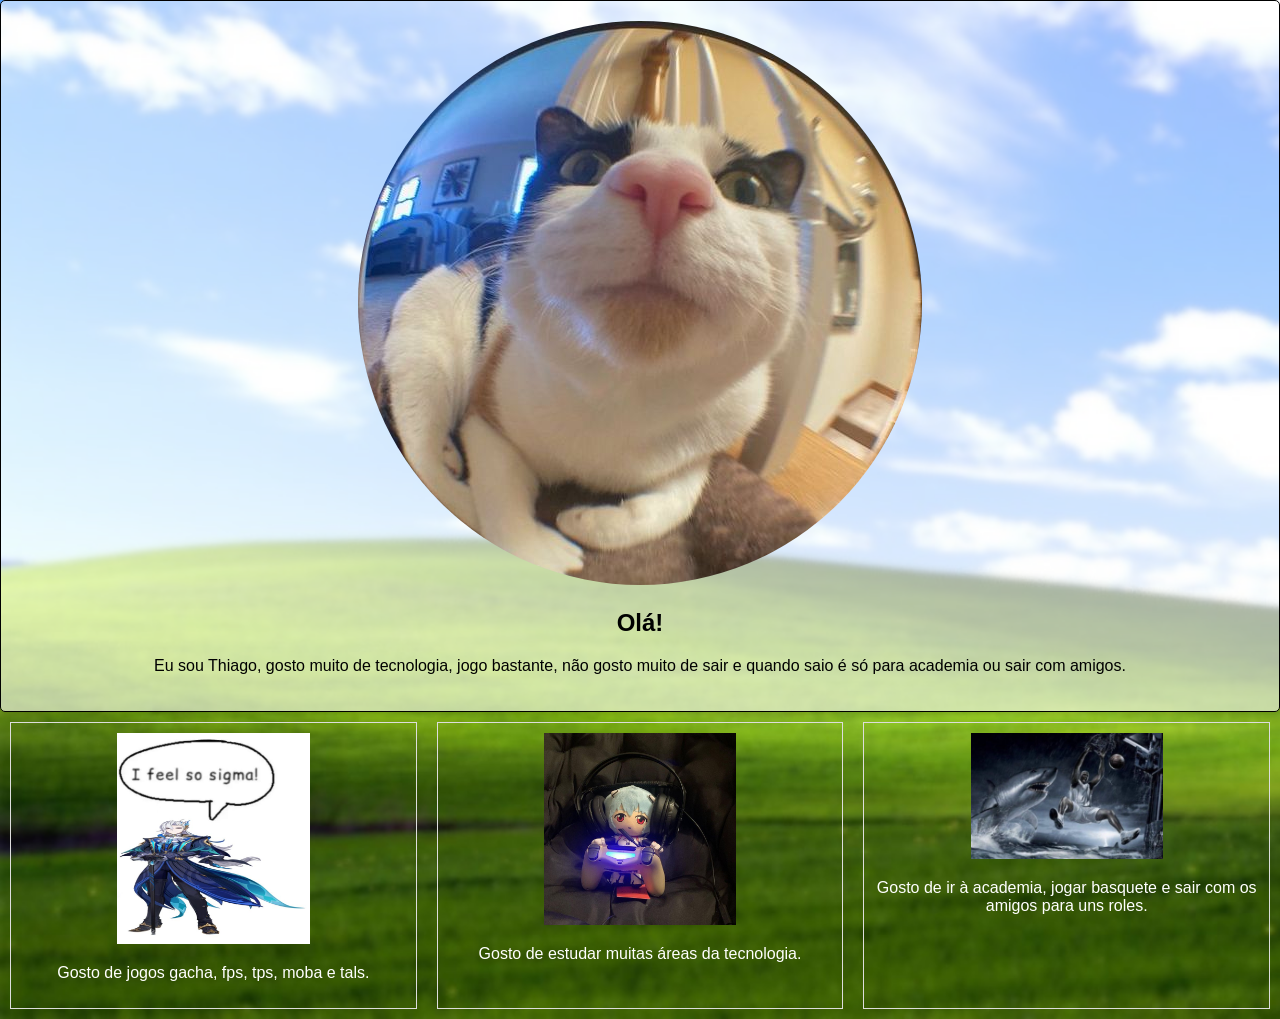
<file: index.html>
<!DOCTYPE html>
<html lang="en">
<head>
    <meta charset="UTF-8">
    <meta name="viewport" content="width=device-width, initial-scale=1.0">
    <title>Meu Portfólio</title>
    <link rel="stylesheet" href="style.css"> 
</head>
<body>
    <div class="background-overlay"></div> 
    <div class="container">
        <section class="about">
            <div class="profile">
                <img src="cat3.jpg" alt="Minha Foto" class="profile-image">
                <h2 style="color: black;">Olá!</h2>
                <p style="color: black;">Eu sou Thiago, gosto muito de tecnologia, jogo bastante, não gosto muito de sair e quando saio é só para academia ou sair com amigos.</p>
            </div>
            <div class="interests">
                <div class="interest">
                    <img src="neu.jpg" alt="Interesse 1" style="max-width: 50%; height: auto;">
                    <p>Gosto de jogos gacha, fps, tps, moba e tals.</p>
                </div>
                <div class="interest">
                    <img src="game.jpg" alt="Interesse 2" style="max-width: 50%; height: auto;">
                    <p>Gosto de estudar muitas áreas da tecnologia.</p>
                </div>
                <div class="interest">
                    <img src="baling.jpg" alt="Interesse 3" style="max-width: 50%; height: auto;">
                    <p>Gosto de ir à academia, jogar basquete e sair com os amigos para uns roles.</p>
                </div>
            </div>
        </section>
    </div>
</body>
</html>
</file>
<file: style.css>
body {
    font-family: Arial, sans-serif;
    background-color: #f9f9f9;
    margin: 0;
    padding: 0;
    background-image: url('wind.jpg');
    background-size: cover;
    background-repeat: no-repeat;
    background-color: transparent;
    color: white; 
}

.profile {
    border: 1px solid black; 
}

.interest {
    border: 1px solid black; 
}


.profile {
    padding: 20px;
    background-color: rgba(255, 255, 255, 0.6); 
    border-radius: 5px;
    box-shadow: 0 2px 4px rgba(0, 0, 0, 0.1);
    text-align: center;
}

.profile-image {
    max-width: 50%;
    height: auto;
    border-radius: 50%;
}

.interests {
    display: flex;
}

.interest {
    flex-basis: calc(33.33% - 20px);
    text-align: center;
    border: 1px solid #ddd;
    padding: 10px;
    margin: 10px;
}
</file>
